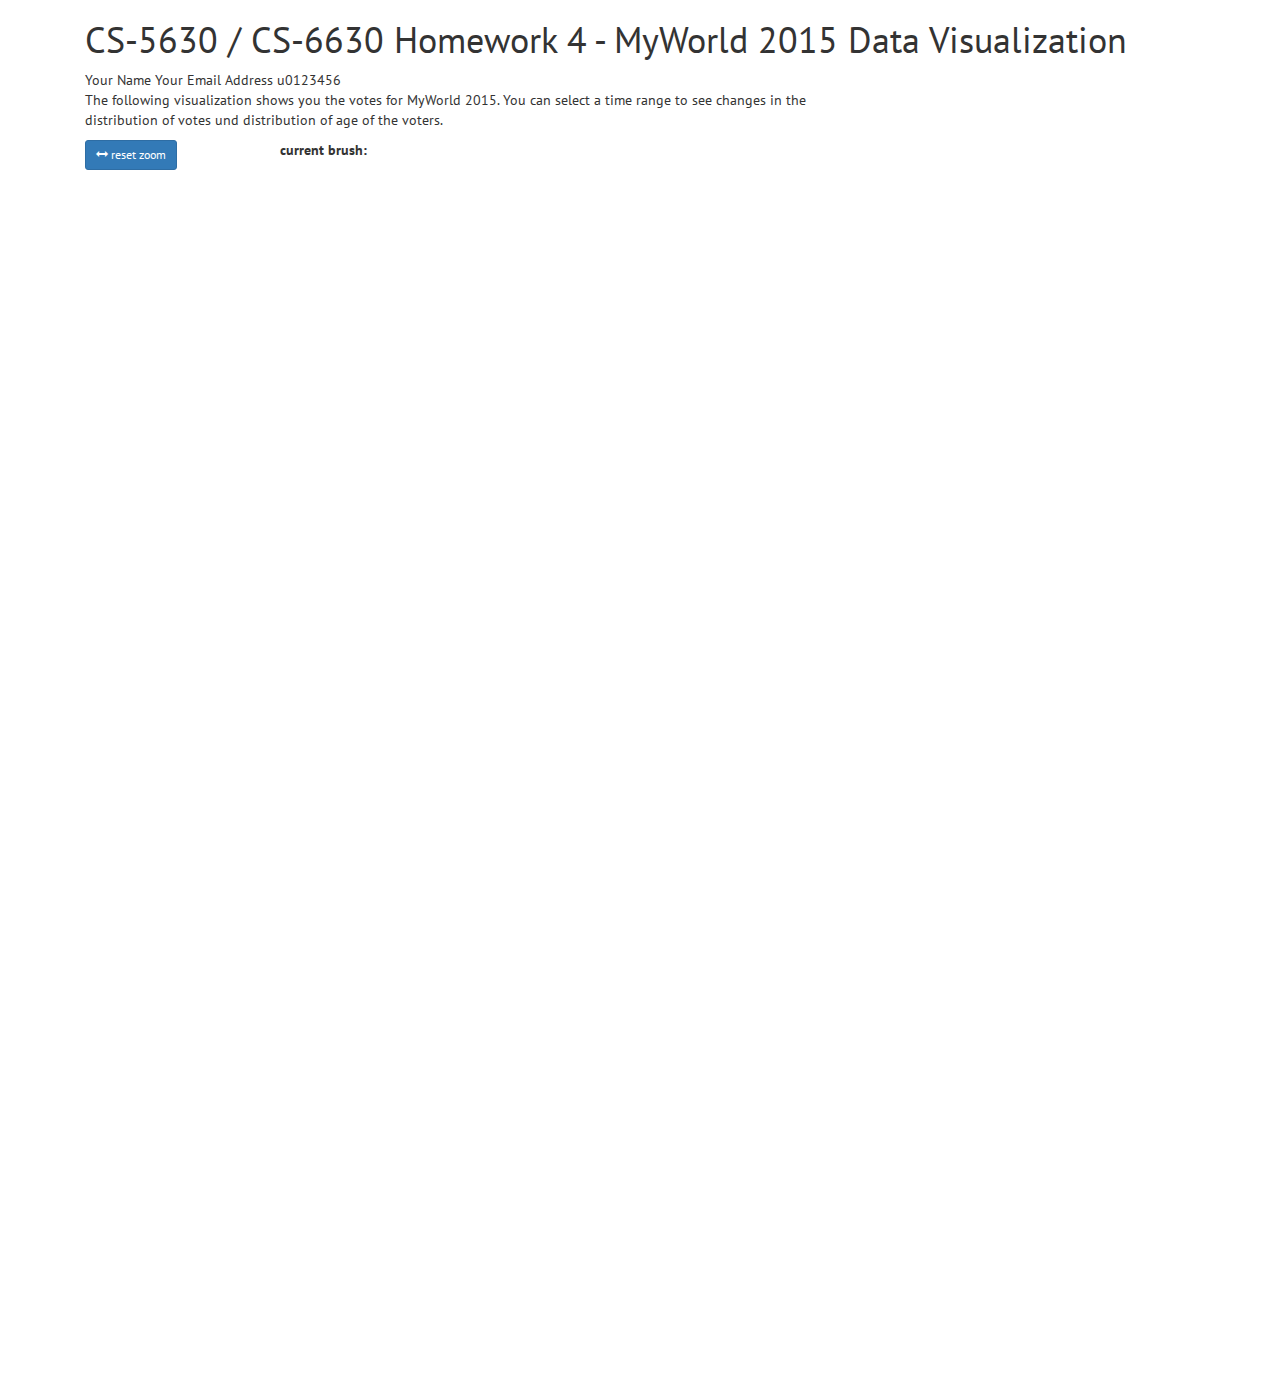
<file: hw4/index.html>
<!DOCTYPE html>
<html>

<head lang="en">
    <meta charset="UTF-8">
    <title>Homework 4 - MyWorld Data</title>

    <!-- ADD Libraries-->
    <script src="http://d3js.org/d3.v3.js" charset="utf-8"></script>
    <script src="http://code.jquery.com/jquery-2.1.4.js" charset="utf-8"></script>
    <script src="https://maxcdn.bootstrapcdn.com/bootstrap/3.3.5/js/bootstrap.min.js"></script>
    <script src="http://d3js.org/queue.v1.min.js"></script>

    <!--Stylesheets-->
    <link rel="stylesheet" type="text/css" href="libs/bootstrap/css/bootstrap.min.css">

    <!-- Get some nice font-->
    <link href='http://fonts.googleapis.com/css?family=PT+Sans:400,700' rel='stylesheet' type='text/css'>


    <!--------------------------------->
    <!-- FROM HERE ON IT IS HW4 stuff-->
    <!--------------------------------->
    <!-- add own vis classes-->
    <script src="js/priovis.js"></script>
    <script src="js/agevis.js"></script>
    <script src="js/countvis.js"></script>
    <!-- <script src="js/comparevis.js"></script> -->

    <!-- add own stylesheet-->
    <link rel="stylesheet" type="text/css" href="css/myStyle.css">

</head>

<body>
    <div class="container">
        <div class="container">
            <h1>CS-5630 / CS-6630 Homework 4 - MyWorld 2015 Data Visualization</h1>
            <span>Your Name</span>
            <span>Your Email Address</span>
            <span>u0123456</span>

            <div class="row">
                <div class="col-md-8 col-sm-12">
                    <p> The following visualization shows you the votes for MyWorld 2015. You can select a time range to see changes in the distribution of votes und distribution of age of the voters.</p>
                </div>
            </div>

            <div class="row">
                <div class="col-md-2">
                    <button class="btn btn-sm btn-primary" id="fitInBtn"> <span class="glyphicon glyphicon-resize-horizontal"></span> reset zoom </button>
                </div>

                <div class="col-md-8">
                    <b>current brush:</b> <span id="brushInfo" class="small"></span>
                </div>
            </div>

            <div class="row">
                <div id="countVis" class="col-md-9">
                    <svg width="650" height="330">

                    </svg>
                </div>
                <div id="ageVis" class="col-md-3">
                    <svg width="230" height="330">

                    </svg>
                </div>
            </div>

            <div class="row">
                <div id="prioVis" class="col-md-12">
                    <svg width="650" height="440">

                    </svg>
                </div>
            </div>
            <div class="row">
                <div id="compVis" class="col-md-12">
                    <svg width="650" height="440">

                    </svg>
                </div>
            </div>
        </div>
        
        <!-- We put the main.js script here, because it runs as soon as it's loaded. We only want this to happen after the rest of our DOM already exists. -->
        <script src="js/main.js"></script>
</body>

</html>
</file>
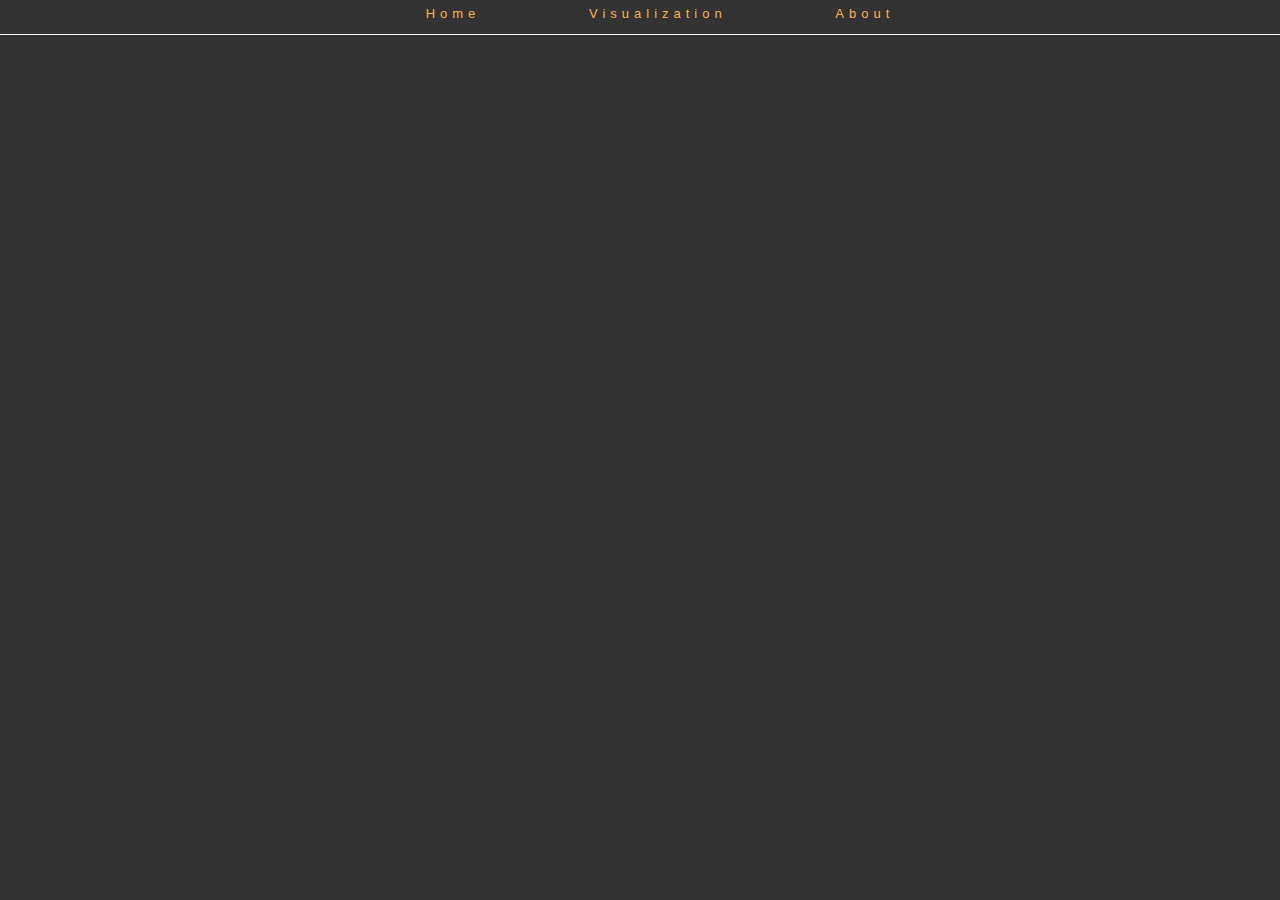
<file: project/index.html>
<!DOCTYPE html>
<html>
<head lang="en">
    <meta charset="UTF-8">
    <title>Brazil: Credit operations in the public sector and the HDI</title>

    <!-- style -->
    <link rel="stylesheet" type="text/css" href="css/common.css">
    <link rel="stylesheet" type="text/css" href="libs/bootstrap/css/bootstrap.css">

</head>
<body>
	<nav class="navbar navbar-fixed-top">
		<div class="menu">
			<ul>
				<li>Home</li>
				<li><a href="visualization.html">Visualization</a></li>
				<li>About</li>
			</ul>
		</div>
	</nav>
	<div class="content">
	</div>
</body>
</html>
</file>
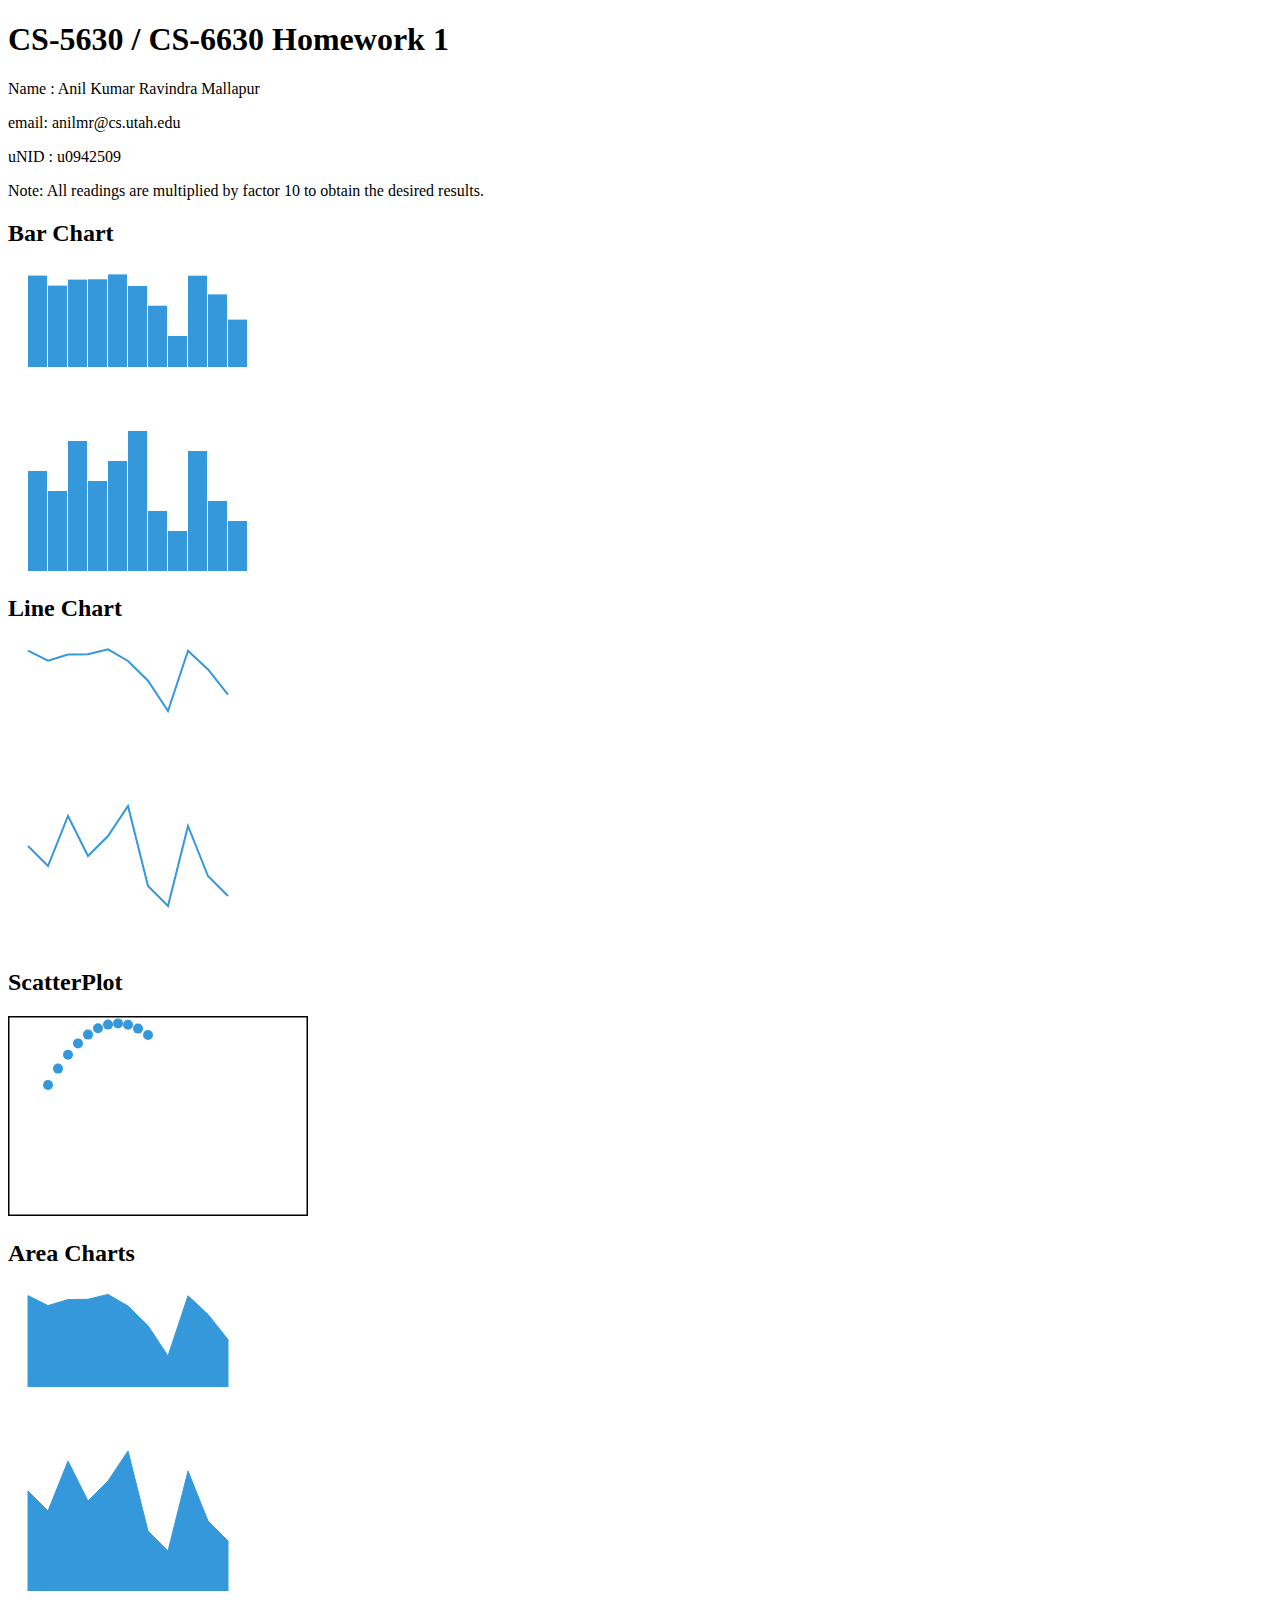
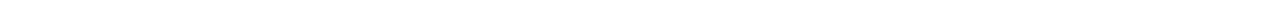
<file: hw1/hw1.html>
<!DOCTYPE html>
<html>
<head>
  <title> Data Visualization Homework 1 </title>
  <style>
    .barchart {
      fill: #3498db;
    }
    .linechart {
      stroke: #3498db;
      stroke-width:2;
      fill: none;
    }
    .scatter {
      fill: #3498db;
    }
    .areachart {
      stroke: #3498db;
      fill: #3498db;
    }
    #rectangle {
      stroke: black;
      stroke-width: 3;
      fill: none;
    }
    
  </style>
</head>
<body>
  <h1> CS-5630 / CS-6630 Homework 1 </h1>
  <p> Name : Anil Kumar Ravindra Mallapur </p>
  <p> email: anilmr@cs.utah.edu </p>
  <p> uNID : u0942509 </p>
  <p> Note: All readings are multiplied by factor 10 to obtain the desired results. </p>
  <h2> Bar Chart </h2>
    <div class="charts">
    <svg class="barchart" width="1000" height="100">
      <rect width="19" height="91.4" x="20" y="8.6"/>
      <rect width="19" height="81.4" x="40" y="18.6"/>
      <rect width="19" height="87.4" x="60" y="12.6"/>
      <rect width="19" height="87.7" x="80" y="12.3"/>
      <rect width="19" height="92.6" x="100" y="7.4"/>
      <rect width="19" height="81.0" x="120" y="19"/>
      <rect width="19" height="61.3" x="140" y="38.7"/>
      <rect width="19" height="31.0" x="160" y="69"/>
      <rect width="19" height="91.3" x="180" y="8.7"/>
      <rect width="19" height="72.6" x="200" y="27.4"/>
      <rect width="19" height="47.4" x="220" y="52.6"/>
    </svg>
    </div>

    <div class="charts">
    <svg class="barchart" width="1000" height="200">
      <rect width="19" height="100" x="20" y="100"/>
      <rect width="19" height="80" x="40" y="120"/>
      <rect width="19" height="130" x="60" y="70"/>
      <rect width="19" height="90" x="80" y="110"/>
      <rect width="19" height="110" x="100" y="90"/>
      <rect width="19" height="140" x="120" y="60"/>
      <rect width="19" height="60" x="140" y="140"/>
      <rect width="19" height="40" x="160" y="160"/>
      <rect width="19" height="120" x="180" y="80"/>
      <rect width="19" height="70" x="200" y="130"/>
      <rect width="19" height="50" x="220" y="150"/>
    </svg>
    </div>

  <h2> Line Chart </h2>
    <div class="charts">
    <svg class="linechart" width="1000" height="100">
      <path d="M20 8.6 L40 18.6 L60 12.6 L80 12.3 L100 7.4 L120 19 L140 38.7 L160 69 L180 8.7 L200 27.4 L220 52.6"/>
    </svg>
    </div>

    <div class="charts">
    <svg class="linechart" width="1000" height="200">
      <path d="M20 100 L40 120 L60 70 L80 110 L100 90 L120 60 L140 140 L160 160 L180 80 L200 130 L220 150"/> 
    </svg>
    </div>

  <h2> ScatterPlot </h2>
    <div id="scatterbox">
    <svg class="scatter" height="200" width="300">
    <g>
      <rect id="rectangle" width="300" height="200"/>
      <circle cx="100.0" cy="8.6" r="5"/>
      <circle cx="80.0" cy="18.6" r="5"/>
      <circle cx="130.0" cy="12.6" r="5"/>
      <circle cx="90.0" cy="12.3" r="5"/>
      <circle cx="110.0" cy="7.4" r="5"/>
      <circle cx="140.0" cy="19" r="5"/>
      <circle cx="60.0" cy="38.7" r="5"/>
      <circle cx="40.0" cy="69" r="5"/>
      <circle cx="120.0" cy="8.7" r="5"/>
      <circle cx="70.0" cy="27.4" r="5"/>
      <circle cx="50.0" cy="52.6" r="5"/>
    </g>
    </svg>
    </svg>
    </div>

  <h2> Area Charts </h2>
    <div class="charts">
    <svg class="areachart" width="1000" height="100">
      <path d="M20 100 L20 8.6 L40 18.6 L60 12.6 L80 12.3 L100 7.4 L120 19 L140 38.7 L160 69 L180 8.7 L200 27.4 L220 52.6 L220 100 Z"/>
    </svg>
    </div>

    <div class="charts">
    <svg class="areachart" width="1000" height="200">
      <path d="M20 200 L20 100 L40 120 L60 70 L80 110 L100 90 L120 60 L140 140 L160 160 L180 80 L200 130 L220 150 L220 200 Z"/> 
    </svg>
    </div>
</body>
</html>
</file>
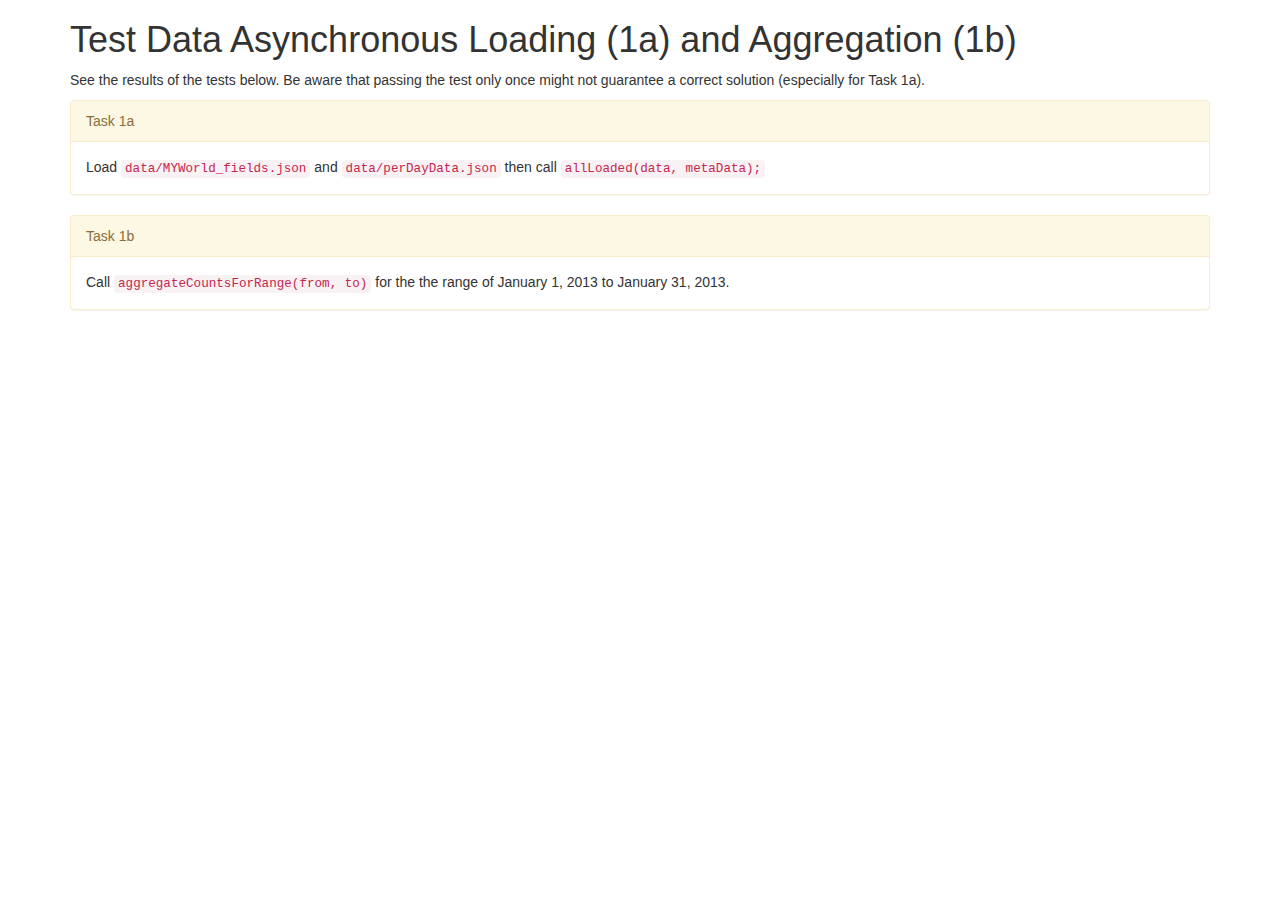
<file: hw4/1_tasks.html>
<!DOCTYPE html>
<html>

<head lang="en">
    <meta charset="UTF-8">
    <title>Homework 4 - Tasks 1a and 1b</title>

    <!-- ADD Libraries-->
    <script src="http://d3js.org/d3.v3.js" charset="utf-8"></script>
    <script src="http://code.jquery.com/jquery-2.1.4.js" charset="utf-8"></script>
    <script src="https://maxcdn.bootstrapcdn.com/bootstrap/3.3.5/js/bootstrap.min.js"></script>
    <script src="http://d3js.org/queue.v1.min.js"></script>

    <script src="libs/tester.js"></script>

    <!--Stylesheets-->
    <link rel="stylesheet" type="text/css" href="libs/bootstrap/css/bootstrap.min.css">

    <!-- Get a nice font-->
    <link href='http://fonts.googleapis.com/css?family=PT+Sans:400,700' rel='stylesheet' type='text/css'>
</head>

<body>
    <div class="container">
        <h1>Test Data Asynchronous Loading (1a) and  Aggregation (1b)</h1>

        <p>See the results of the tests below. Be aware that passing the test only once might not guarantee a correct solution (especially for Task 1a).</p>

        <div class="panel panel-warning" id="t1a">
            <div class="panel-heading ">Task 1a</div>
            <div class="panel-body">
                Load <code>data/MYWorld_fields.json</code> and <code>data/perDayData.json</code> then call <code>allLoaded(data, metaData);</code>
            </div>
        </div>

        <div class="panel panel-warning" id="t1b">
            <div class="panel-heading">Task 1b</div>
            <div class="panel-body">
                Call <code>aggregateCountsForRange(from, to)</code> for the the range of January 1, 2013 to January 31, 2013.
            </div>
        </div>
    </div>

    <script>
        (function () {
            var allData = [];
            var metaData = {};

            var dateFormatter = d3.time.format("%Y-%m-%d");

            var aggregateCountsForRange = function (from, to) {
                // ******* TASK 1b *******
                // Count the number of elements in allData that match the given time range
                
                var count = 0;
                console.log(allData);
                mapped = allData.map(function(d) {
                    var curDate = new Date(d.time);
                    if(curDate >= from && curDate <= to) {
                        count += d.count;
                    }
                });
                console.log(count);
                tester.checkCount(count);
            }

            function allLoaded(error, perDay, meta) {
                metaData = meta;

                allData = perDay.map(function (d) {
                    var res = {
                        time: dateFormatter.parse(d.day),
                        count: +d["count(*)"]
                    };
                    return res;
                })

                tester.allLoaded(allData, metaData);

                // This calls the aggregate function as soon as all your data is loaded
                aggregateCountsForRange(dateFormatter.parse("2013-01-01"), dateFormatter.parse("2013-01-31"))
            }

            queue()
                .defer(d3.json, "data/perDayData.json")
                .defer(d3.json, "data/MYWorld_fields.json")
                .await(allLoaded);
            // ******* TASK 1a *******
            // Load each data file ASYNCHRONOUSLY, and then call allLoaded() when they are finished.
                
            
        })()
    </script>
</body>
</html>
</file>
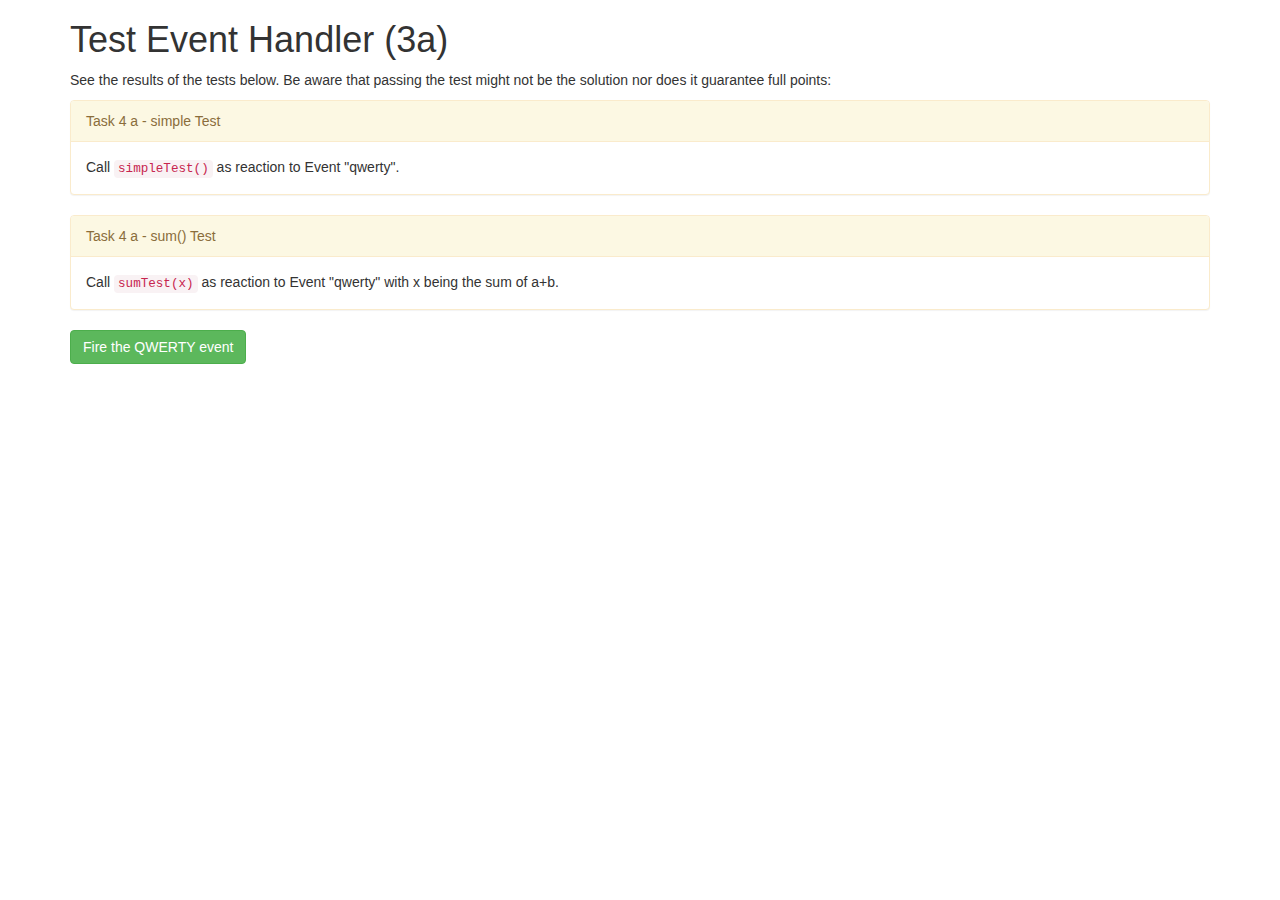
<file: hw4/3_tasks.html>
<!DOCTYPE html>
<html>

<head lang="en">
    <meta charset="UTF-8">
    <title>Homework 3 - Tasks 4a</title>
    <script src="http://d3js.org/d3.v3.js" charset="utf-8"></script>
    <script src="http://code.jquery.com/jquery-2.1.4.js" charset="utf-8"></script>
    <script src="https://maxcdn.bootstrapcdn.com/bootstrap/3.3.5/js/bootstrap.min.js"></script>
    <script src="http://d3js.org/queue.v1.min.js"></script>

    <script src="js/tester.js"></script>

    <!--Stylesheets-->
    <link rel="stylesheet" type="text/css" href="libs/bootstrap/css/bootstrap.min.css">
</head>

<body>
    <div class="container">
        <h1>Test Event Handler (3a)</h1>

        <p>See the results of the tests below. Be aware that passing the test might not be the solution nor does it guarantee full points: </p>

        <div class="panel panel-warning" id="t4a1">
            <div class="panel-heading ">Task 4 a - simple Test</div>
            <div class="panel-body">
                Call <code>simpleTest()</code> as reaction to Event "qwerty".
            </div>
        </div>

        <div class="panel panel-warning" id="t4a2">
            <div class="panel-heading">Task 4 a - sum() Test</div>
            <div class="panel-body">
                Call <code>sumTest(x)</code> as reaction to Event "qwerty" with x being the sum of a+b.

            </div>
        </div>

        <button class="btn btn-success" id="theButton">
            Fire the QWERTY event
        </button>

    </div>

    <script>
        (function () {
            // ******* Task 3b, 3c *******
            // Create a handler that will deal with a custom event named "qwerty"
             var eventHandler = d3.dispatch("qwerty");
        
            d3.select("#theButton").on("click", function () {
                // ******* Task 3a *******
                // Fire a "qwerty" event with two parameters: 10 and 20
                eventHandler.qwerty(10,20);
                
            });
            
            function test (a, b) {
                tester.simpleTest(a, b);
                tester.sumTest(a + b);
            }
            // ******* Task 3b, 3c *******
            // On a "qwerty" event, call test
            eventHandler.on("qwerty",test);
            
        })();
    </script>
</body>

</html>
</file>
<file: hw4/css/myStyle.css>
body{
    font-family: 'PT Sans', sans-serif;
}
.axis text {
    font: 10px sans-serif;
}

.axis line,
.axis path {
    fill: none;
    stroke: #000;
    shape-rendering: crispEdges;
}

.boundingBox{
    cursor: pointer;
    fill: grey;
    fill-opacity: .3;
    pointer-events: all;
}

.brush{
    fill: darkgrey;
    fill-opacity: .5;
    pointer-events: none;
}
</file>
<file: project/css/common.css>
body {
	background-color: #333 !important;
}

.menu {
	background-color: #333 !important;
	border-bottom: solid 1px #fff;
	padding-top: 5px;
	color: #feb24c !important;
}

.top-chart {
	background-color: #555;
}

.content {
	padding-top: 34px;
}

.scale {
	text-transform: uppercase;
	font-size: 8px;
	letter-spacing: 2px;
}

.axis line,
.axis path {
    fill: none;
    stroke: #fff;
    shape-rendering: crispEdges;
}

.axis text {
	font-family: Armata, Helvetica, Arial, sans;
    font-size: 10px;
    fill: #fff;
}

.brush{
    fill: #474646;
    fill-opacity: .5;
    pointer-events: none;
	border: solid 1px #fff;
}

.brush rect{
	stroke: #fff;
}

#loading img {
	display: block;
	padding-top: 200px;
	padding-bottom: 1000px;
    margin-left: auto;
    margin-right: auto;
}

ul {
	text-align: center;
	font-size: 13px;
	letter-spacing: 5px;
}

li {
	display: inline;
	margin-left: 50px;
	margin-right: 50px;
	/*padding-left: 60px;*/
}

a:link, a:visited, a:active a:hover {
	text-decoration: none !important;
	color: #feb24c !important;
}
</file>
